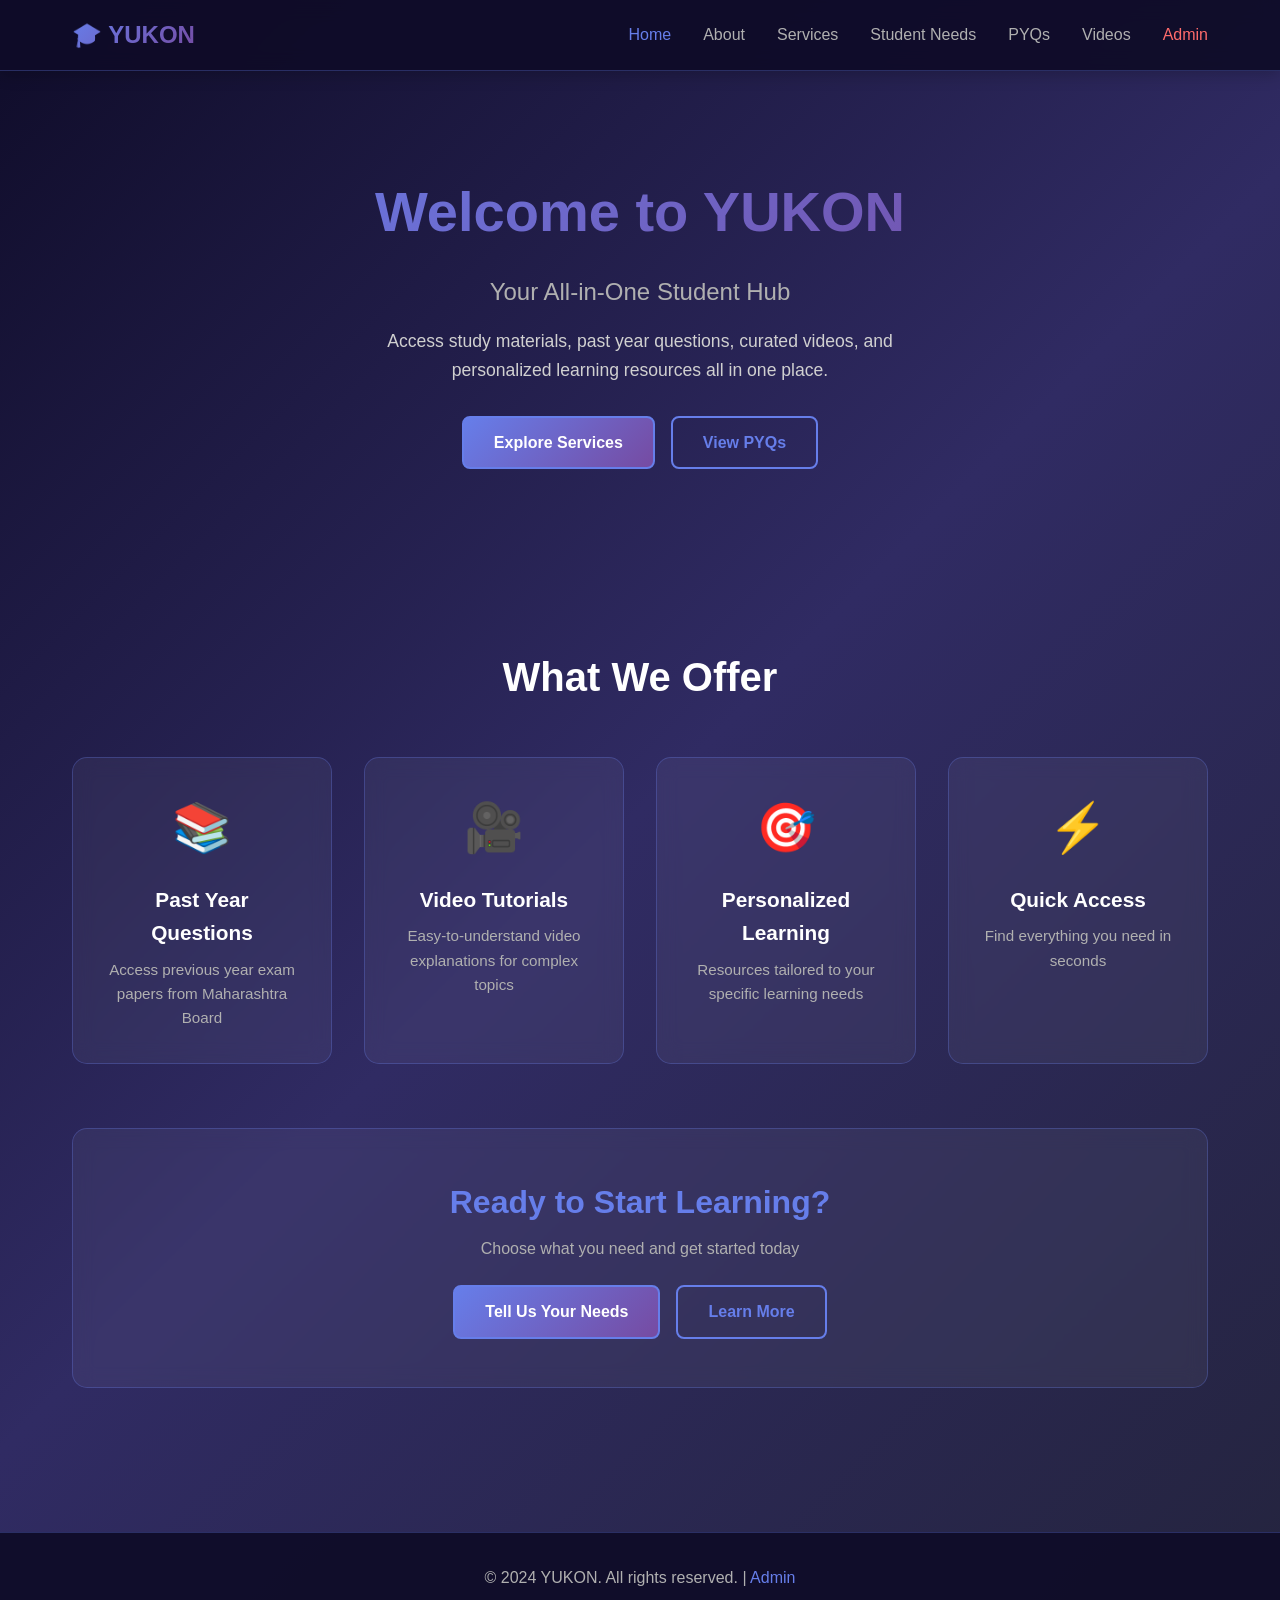
<file: student-hub/index.html>
<!DOCTYPE html>
<html lang="en">
<head>
    <meta charset="UTF-8">
    <meta name="viewport" content="width=device-width, initial-scale=1.0">
    <title>YUKON - Student Hub</title>
    <link rel="stylesheet" href="css/style.css">
</head>
<body>
    <nav class="navbar">
        <div class="nav-container">
            <div class="logo">🎓 YUKON</div>
            <ul class="nav-menu">
                <li><a href="index.html" class="nav-link active">Home</a></li>
                <li><a href="about.html" class="nav-link">About</a></li>
                <li><a href="services.html" class="nav-link">Services</a></li>
                <li><a href="student-needs.html" class="nav-link">Student Needs</a></li>
                <li><a href="pyqs.html" class="nav-link">PYQs</a></li>
                <li><a href="videos.html" class="nav-link">Videos</a></li>
                <li><a href="admin-login.html" class="nav-link admin-link">Admin</a></li>
            </ul>
        </div>
    </nav>

    <div class="container">
        <header class="hero">
            <h1>Welcome to YUKON</h1>
            <p class="subtitle">Your All-in-One Student Hub</p>
            <p class="description">Access study materials, past year questions, curated videos, and personalized learning resources all in one place.</p>
            <div class="cta-buttons">
                <a href="services.html" class="btn btn-primary">Explore Services</a>
                <a href="pyqs.html" class="btn btn-secondary">View PYQs</a>
            </div>
        </header>

        <section class="features">
            <h2>What We Offer</h2>
            <div class="feature-grid">
                <div class="feature-card">
                    <div class="feature-icon">📚</div>
                    <h3>Past Year Questions</h3>
                    <p>Access previous year exam papers from Maharashtra Board</p>
                </div>
                <div class="feature-card">
                    <div class="feature-icon">🎥</div>
                    <h3>Video Tutorials</h3>
                    <p>Easy-to-understand video explanations for complex topics</p>
                </div>
                <div class="feature-card">
                    <div class="feature-icon">🎯</div>
                    <h3>Personalized Learning</h3>
                    <p>Resources tailored to your specific learning needs</p>
                </div>
                <div class="feature-card">
                    <div class="feature-icon">⚡</div>
                    <h3>Quick Access</h3>
                    <p>Find everything you need in seconds</p>
                </div>
            </div>
        </section>

        <section class="cta-section">
            <h2>Ready to Start Learning?</h2>
            <p>Choose what you need and get started today</p>
            <div class="cta-links">
                <a href="student-needs.html" class="btn btn-primary">Tell Us Your Needs</a>
                <a href="about.html" class="btn btn-secondary">Learn More</a>
            </div>
        </section>
    </div>

    <footer class="footer">
        <p>&copy; 2024 YUKON. All rights reserved. | <a href="admin-login.html">Admin</a></p>
    </footer>

    <script src="js/admin.js"></script>
</body>
</html>
</file>
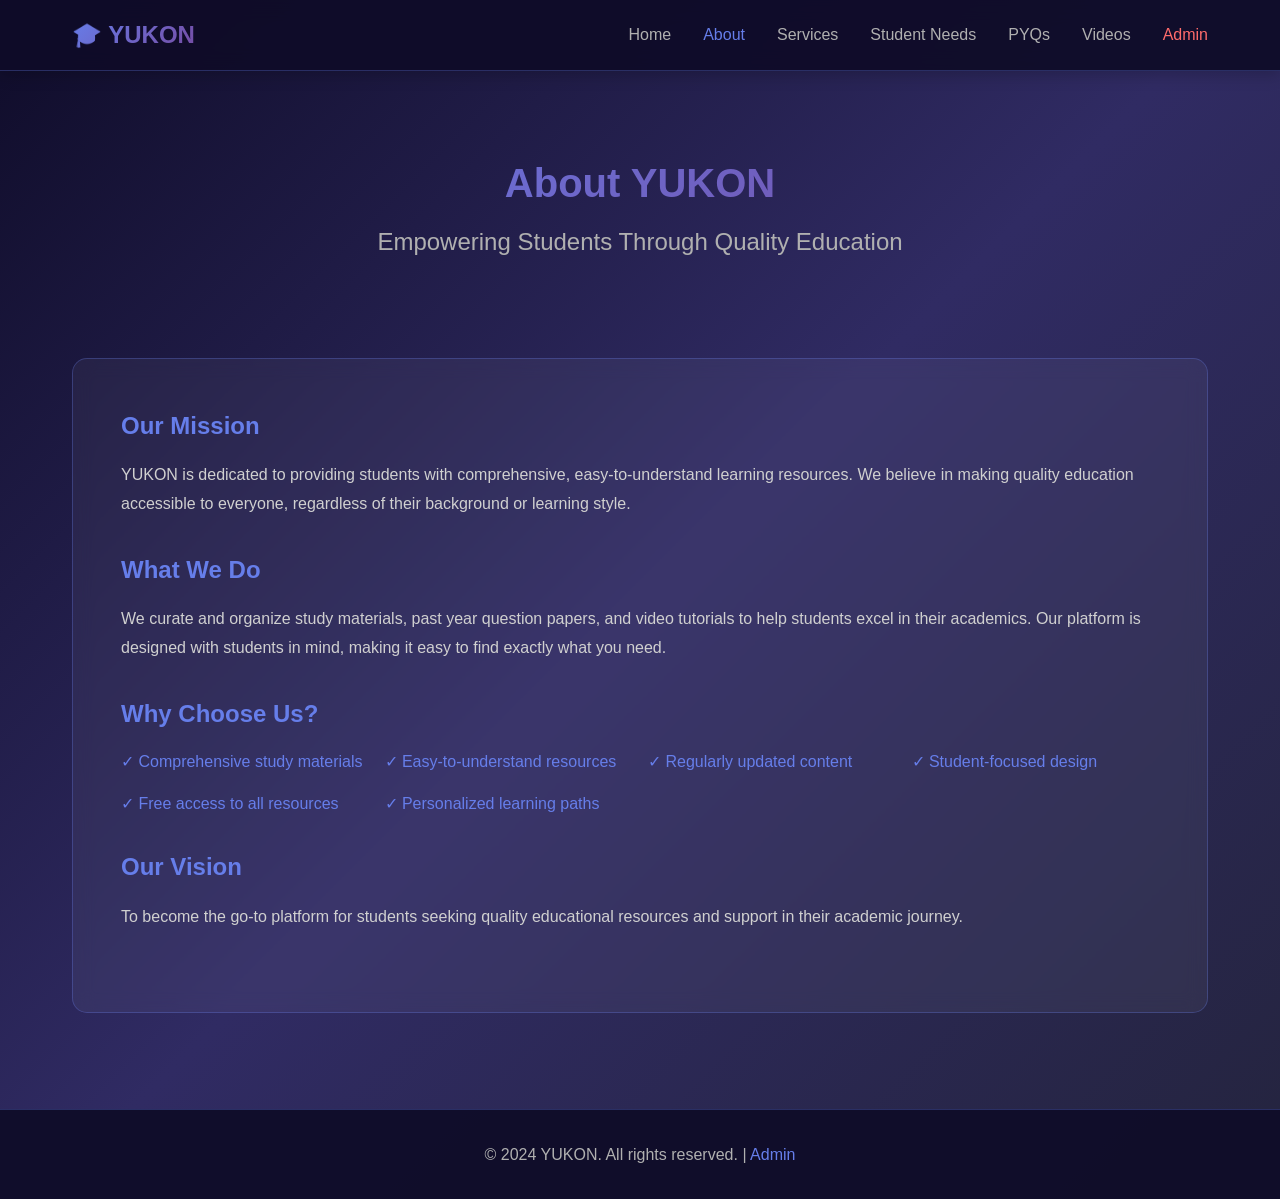
<file: student-hub/about.html>
<!DOCTYPE html>
<html lang="en">
<head>
    <meta charset="UTF-8">
    <meta name="viewport" content="width=device-width, initial-scale=1.0">
    <title>About - YUKON</title>
    <link rel="stylesheet" href="css/style.css">
</head>
<body>
    <nav class="navbar">
        <div class="nav-container">
            <div class="logo">🎓 YUKON</div>
            <ul class="nav-menu">
                <li><a href="index.html" class="nav-link">Home</a></li>
                <li><a href="about.html" class="nav-link active">About</a></li>
                <li><a href="services.html" class="nav-link">Services</a></li>
                <li><a href="student-needs.html" class="nav-link">Student Needs</a></li>
                <li><a href="pyqs.html" class="nav-link">PYQs</a></li>
                <li><a href="videos.html" class="nav-link">Videos</a></li>
                <li><a href="admin-login.html" class="nav-link admin-link">Admin</a></li>
            </ul>
        </div>
    </nav>

    <div class="container">
        <header class="page-header">
            <h1>About YUKON</h1>
            <p class="subtitle">Empowering Students Through Quality Education</p>
        </header>

        <section class="about-content">
            <div class="about-section">
                <h2>Our Mission</h2>
                <p>YUKON is dedicated to providing students with comprehensive, easy-to-understand learning resources. We believe in making quality education accessible to everyone, regardless of their background or learning style.</p>
            </div>

            <div class="about-section">
                <h2>What We Do</h2>
                <p>We curate and organize study materials, past year question papers, and video tutorials to help students excel in their academics. Our platform is designed with students in mind, making it easy to find exactly what you need.</p>
            </div>

            <div class="about-section">
                <h2>Why Choose Us?</h2>
                <ul class="benefits-list">
                    <li>✓ Comprehensive study materials</li>
                    <li>✓ Easy-to-understand resources</li>
                    <li>✓ Regularly updated content</li>
                    <li>✓ Student-focused design</li>
                    <li>✓ Free access to all resources</li>
                    <li>✓ Personalized learning paths</li>
                </ul>
            </div>

            <div class="about-section">
                <h2>Our Vision</h2>
                <p>To become the go-to platform for students seeking quality educational resources and support in their academic journey.</p>
            </div>
        </section>
    </div>

    <footer class="footer">
        <p>&copy; 2024 YUKON. All rights reserved. | <a href="admin-login.html">Admin</a></p>
    </footer>

    <script src="js/admin.js"></script>
</body>
</html>
</file>
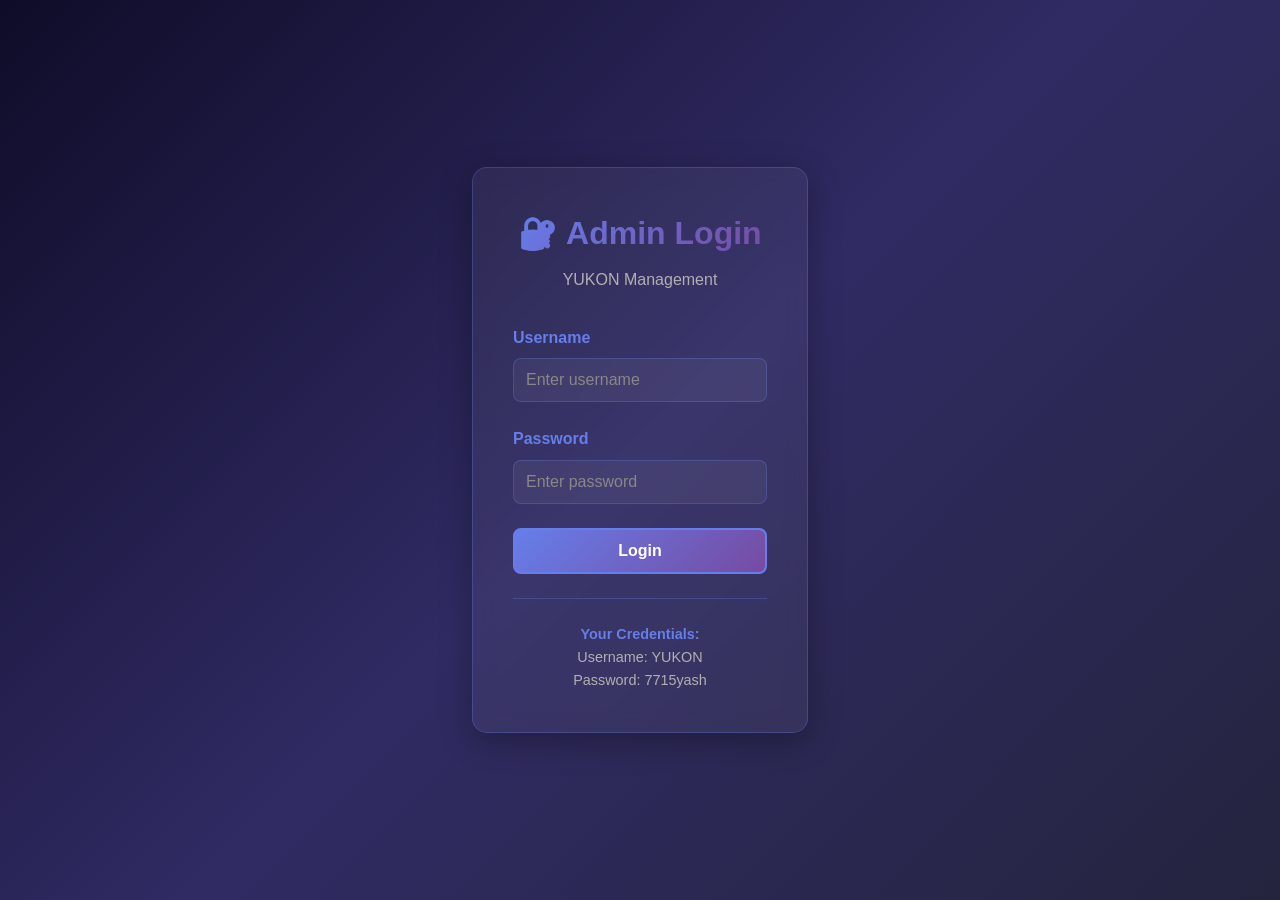
<file: student-hub/admin-login.html>
<!DOCTYPE html>
<html lang="en">
<head>
    <meta charset="UTF-8">
    <meta name="viewport" content="width=device-width, initial-scale=1.0">
    <title>Admin Login - YUKON</title>
    <link rel="stylesheet" href="css/style.css">
</head>
<body class="login-page">
    <div class="login-container">
        <div class="login-box">
            <h1>🔐 Admin Login</h1>
            <p class="login-subtitle">YUKON Management</p>
            
            <form id="loginForm" class="login-form">
                <div class="form-group">
                    <label for="username">Username</label>
                    <input type="text" id="username" name="username" placeholder="Enter username" required>
                </div>

                <div class="form-group">
                    <label for="password">Password</label>
                    <input type="password" id="password" name="password" placeholder="Enter password" required>
                </div>

                <button type="submit" class="btn btn-primary" style="width: 100%;">Login</button>
            </form>

            <div id="loginError" class="error-message" style="display: none; margin-top: 15px;">
                ❌ Invalid credentials. Please try again.
            </div>

            <p class="login-note">
                <strong>Your Credentials:</strong><br>
                Username: YUKON<br>
                Password: 7715yash
            </p>
        </div>
    </div>

    <script>
        document.getElementById('loginForm').addEventListener('submit', function(e) {
            e.preventDefault();
            
            const username = document.getElementById('username').value;
            const password = document.getElementById('password').value;

            if (username === 'YUKON' && password === '7715yash') {
                localStorage.setItem('adminLoggedIn', 'true');
                window.location.href = 'admin.html';
            } else {
                document.getElementById('loginError').style.display = 'block';
                document.getElementById('password').value = '';
            }
        });
    </script>
</body>
</html>
</file>
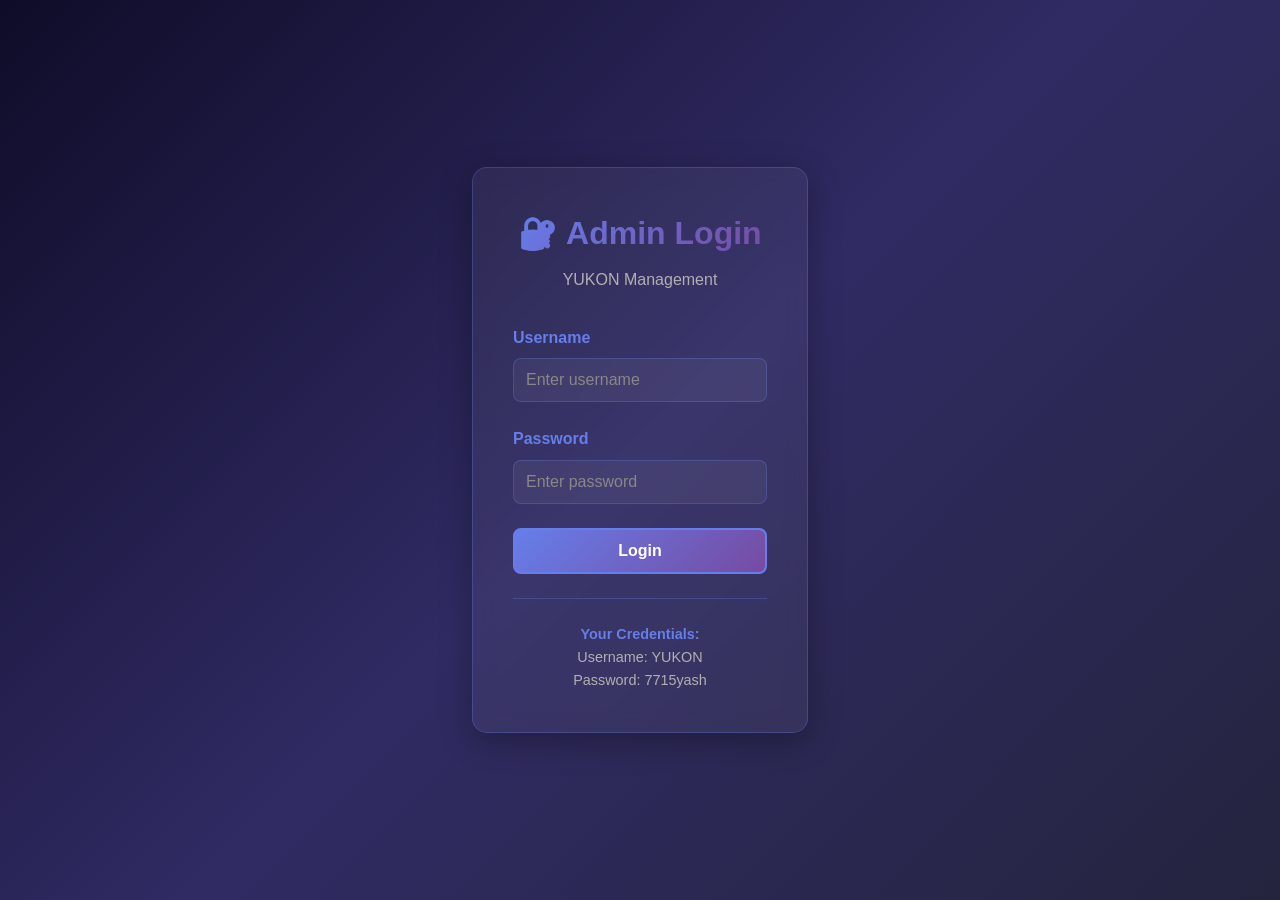
<file: student-hub/admin.html>
<!DOCTYPE html>
<html lang="en">
<head>
    <meta charset="UTF-8">
    <meta name="viewport" content="width=device-width, initial-scale=1.0">
    <title>Admin Dashboard - YUKON</title>
    <link rel="stylesheet" href="css/style.css">
</head>
<body>
    <nav class="navbar admin-navbar">
        <div class="nav-container">
            <div class="logo">🎓 YUKON - Admin</div>
            <ul class="nav-menu">
                <li><a href="#" class="nav-link active" onclick="showTab('dashboard')">Dashboard</a></li>
                <li><a href="#" class="nav-link" onclick="showTab('videos')">Manage Videos</a></li>
                <li><a href="#" class="nav-link" onclick="showTab('submissions')">Submissions</a></li>
                <li><a href="#" class="nav-link" onclick="logout()">Logout</a></li>
            </ul>
        </div>
    </nav>

    <div class="admin-container">
        <div id="dashboard" class="admin-tab active">
            <h1>📊 Admin Dashboard</h1>
            <div class="stats-grid">
                <div class="stat-card">
                    <div class="stat-icon">🎥</div>
                    <h3>Videos Added</h3>
                    <p id="videoCount">0</p>
                </div>
                <div class="stat-card">
                    <div class="stat-icon">📝</div>
                    <h3>Student Submissions</h3>
                    <p id="submissionCount">0</p>
                </div>
                <div class="stat-card">
                    <div class="stat-icon">👥</div>
                    <h3>Total Visitors</h3>
                    <p id="visitorCount">0</p>
                </div>
            </div>
        </div>

        <div id="videos" class="admin-tab">
            <h1>🎥 Manage Videos</h1>
            
            <div class="admin-form">
                <h2>Add New Video</h2>
                <form id="videoForm" class="form">
                    <div class="form-group">
                        <label for="videoTitle">Video Title</label>
                        <input type="text" id="videoTitle" placeholder="e.g., Algebra Basics" required>
                    </div>

                    <div class="form-group">
                        <label for="videoDescription">Description</label>
                        <textarea id="videoDescription" placeholder="Brief description of the video" rows="3" required></textarea>
                    </div>

                    <div class="form-group">
                        <label for="videoSubject">Subject</label>
                        <select id="videoSubject" required>
                            <option value="">Select Subject</option>
                            <option value="Mathematics">Mathematics</option>
                            <option value="Science">Science</option>
                            <option value="English">English</option>
                            <option value="Marathi">Marathi</option>
                            <option value="Social Studies">Social Studies</option>
                        </select>
                    </div>

                    <div class="form-group">
                        <label for="videoUrl">YouTube/Video URL</label>
                        <input type="url" id="videoUrl" placeholder="https://www.youtube.com/embed/..." required>
                    </div>

                    <button type="submit" class="btn btn-primary">Add Video</button>
                </form>
            </div>

            <div class="videos-list">
                <h2>Uploaded Videos</h2>
                <div id="videosList"></div>
            </div>
        </div>

        <div id="submissions" class="admin-tab">
            <h1>📋 Student Submissions</h1>
            <div id="submissionsList" class="submissions-list"></div>
        </div>
    </div>

    <script src="js/admin.js"></script>
    <script>
        if (!localStorage.getItem('adminLoggedIn')) {
            window.location.href = 'admin-login.html';
        }

        function showTab(tabName) {
            const tabs = document.querySelectorAll('.admin-tab');
            const links = document.querySelectorAll('.admin-navbar .nav-link');
            
            tabs.forEach(tab => tab.classList.remove('active'));
            links.forEach(link => link.classList.remove('active'));
            
            document.getElementById(tabName).classList.add('active');
            event.target.classList.add('active');

            if (tabName === 'videos') loadVideos();
            if (tabName === 'submissions') loadSubmissions();
            if (tabName === 'dashboard') updateDashboard();
        }

        function updateDashboard() {
            const videos = JSON.parse(localStorage.getItem('videos')) || [];
            const submissions = JSON.parse(localStorage.getItem('studentNeeds')) || [];
            
            document.getElementById('videoCount').textContent = videos.length;
            document.getElementById('submissionCount').textContent = submissions.length;
            document.getElementById('visitorCount').textContent = Math.floor(Math.random() * 1000) + 100;
        }

        function loadVideos() {
            const videos = JSON.parse(localStorage.getItem('videos')) || [];
            const list = document.getElementById('videosList');
            
            if (videos.length === 0) {
                list.innerHTML = '<p>No videos added yet</p>';
                return;
            }

            list.innerHTML = videos.map((video, index) => `
                <div class="video-item">
                    <div class="video-details">
                        <h3>${video.title}</h3>
                        <p>${video.description}</p>
                        <span class="subject-badge">${video.subject}</span>
                    </div>
                    <button class="btn btn-danger" onclick="deleteVideo(${index})">Delete</button>
                </div>
            `).join('');
        }

        function loadSubmissions() {
            const submissions = JSON.parse(localStorage.getItem('studentNeeds')) || [];
            const list = document.getElementById('submissionsList');
            
            if (submissions.length === 0) {
                list.innerHTML = '<p>No submissions yet</p>';
                return;
            }

            list.innerHTML = submissions.map((sub, index) => `
                <div class="submission-item">
                    <h3>${sub.name}</h3>
                    <p><strong>Class:</strong> ${sub.class}</p>
                    <p><strong>Subject:</strong> ${sub.subject}</p>
                    <p><strong>Topic:</strong> ${sub.topic}</p>
                    <p><strong>Message:</strong> ${sub.message}</p>
                    <p><strong>Date:</strong> ${sub.timestamp}</p>
                </div>
            `).join('');
        }

        document.getElementById('videoForm').addEventListener('submit', function(e) {
            e.preventDefault();
            
            const video = {
                title: document.getElementById('videoTitle').value,
                description: document.getElementById('videoDescription').value,
                subject: document.getElementById('videoSubject').value,
                url: document.getElementById('videoUrl').value
            };

            let videos = JSON.parse(localStorage.getItem('videos')) || [];
            videos.push(video);
            localStorage.setItem('videos', JSON.stringify(videos));

            alert('✓ Video added successfully!');
            this.reset();
            loadVideos();
        });

        function deleteVideo(index) {
            if (confirm('Are you sure you want to delete this video?')) {
                let videos = JSON.parse(localStorage.getItem('videos')) || [];
                videos.splice(index, 1);
                localStorage.setItem('videos', JSON.stringify(videos));
                loadVideos();
            }
        }

        function logout() {
            localStorage.removeItem('adminLoggedIn');
            window.location.href = 'index.html';
        }

        updateDashboard();
    </script>
</body>
</html>
</file>
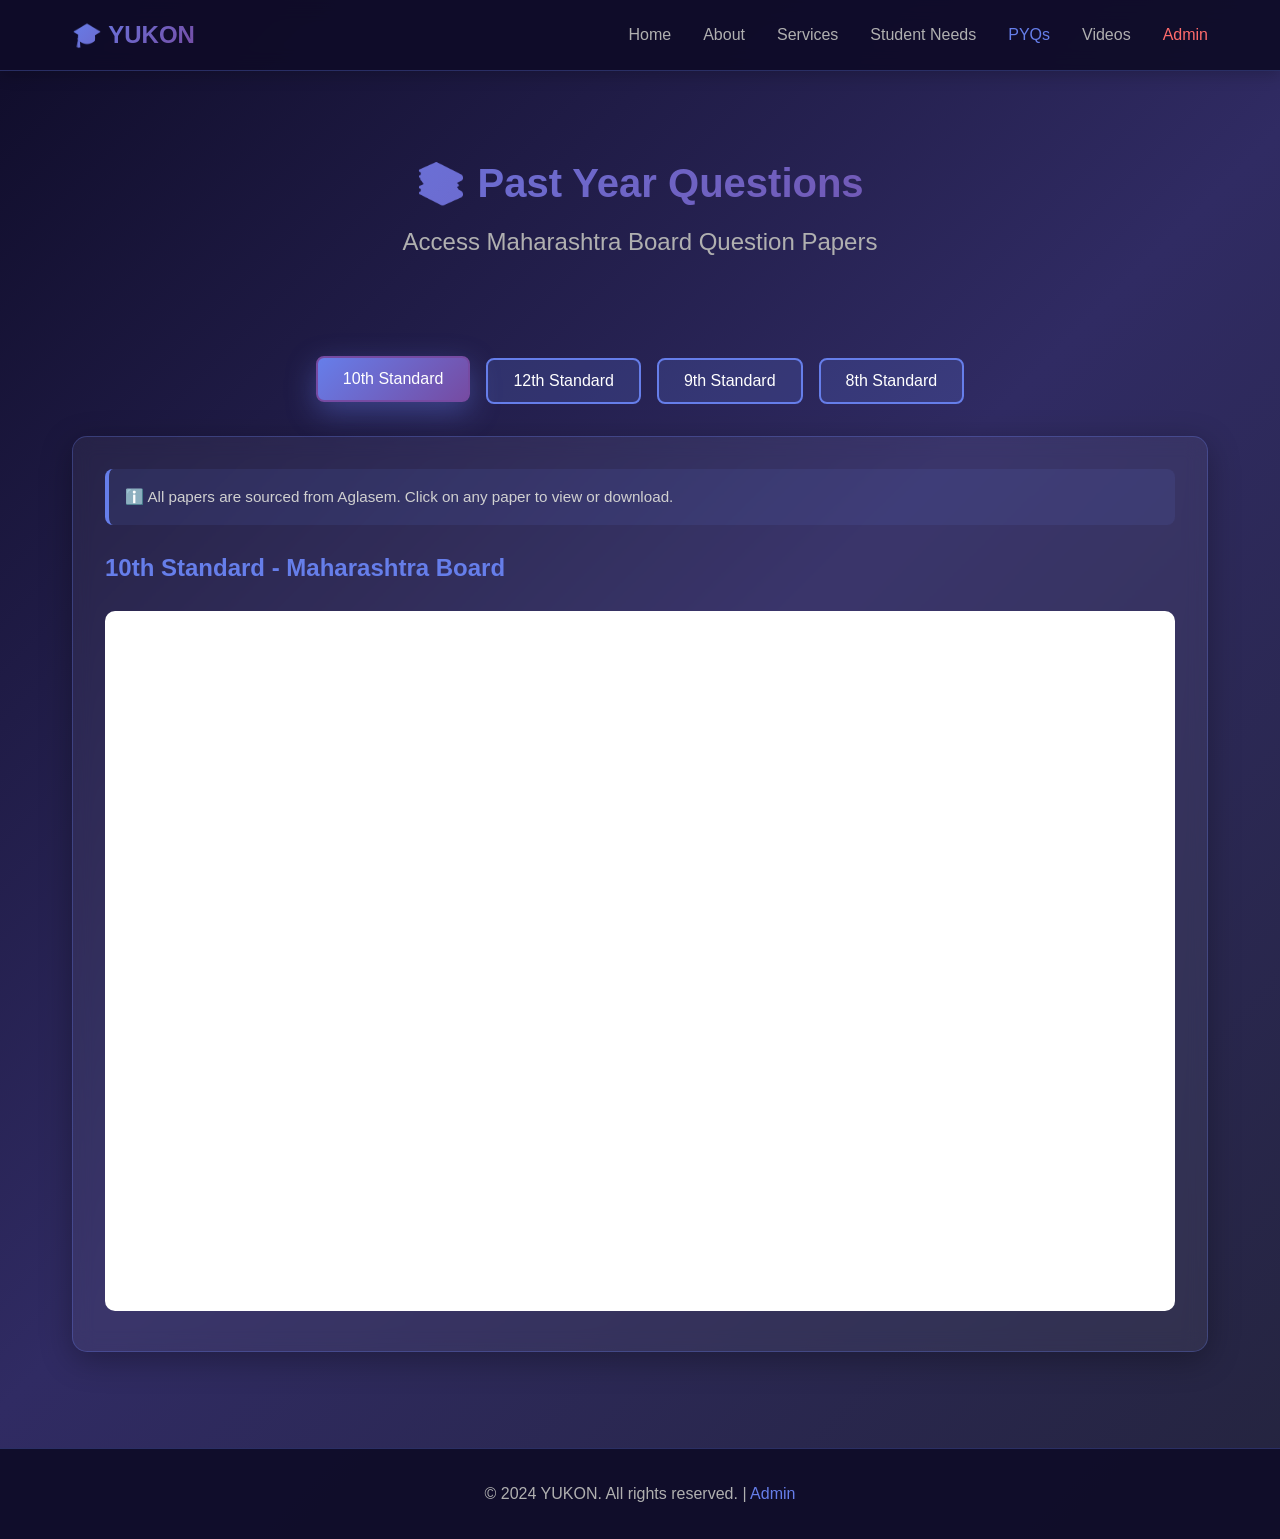
<file: student-hub/pyqs.html>
<!DOCTYPE html>
<html lang="en">
<head>
    <meta charset="UTF-8">
    <meta name="viewport" content="width=device-width, initial-scale=1.0">
    <title>PYQs - YUKON</title>
    <link rel="stylesheet" href="css/style.css">
</head>
<body>
    <nav class="navbar">
        <div class="nav-container">
            <div class="logo">🎓 YUKON</div>
            <ul class="nav-menu">
                <li><a href="index.html" class="nav-link">Home</a></li>
                <li><a href="about.html" class="nav-link">About</a></li>
                <li><a href="services.html" class="nav-link">Services</a></li>
                <li><a href="student-needs.html" class="nav-link">Student Needs</a></li>
                <li><a href="pyqs.html" class="nav-link active">PYQs</a></li>
                <li><a href="videos.html" class="nav-link">Videos</a></li>
                <li><a href="admin-login.html" class="nav-link admin-link">Admin</a></li>
            </ul>
        </div>
    </nav>

    <div class="container">
        <header class="page-header">
            <h1>📚 Past Year Questions</h1>
            <p class="subtitle">Access Maharashtra Board Question Papers</p>
        </header>

        <div class="tabs">
            <button class="tab-btn active" onclick="showClass('10th')">10th Standard</button>
            <button class="tab-btn" onclick="showClass('12th')">12th Standard</button>
            <button class="tab-btn" onclick="showClass('9th')">9th Standard</button>
            <button class="tab-btn" onclick="showClass('8th')">8th Standard</button>
        </div>

        <div class="pyq-container">
            <div class="info-box">
                ℹ️ All papers are sourced from Aglasem. Click on any paper to view or download.
            </div>

            <div id="class-10th" class="class-content">
                <h2>10th Standard - Maharashtra Board</h2>
                <iframe src="https://docs.aglasem.com/org/maharashtra-board/mh-class-10/question-paper"></iframe>
            </div>

            <div id="class-12th" class="class-content" style="display: none;">
                <h2>12th Standard - Maharashtra Board</h2>
                <iframe src="https://docs.aglasem.com/org/maharashtra-board/mh-class-12/question-paper"></iframe>
            </div>

            <div id="class-9th" class="class-content" style="display: none;">
                <h2>9th Standard - Maharashtra Board</h2>
                <iframe src="https://docs.aglasem.com/org/maharashtra-board/mh-class-9/question-paper"></iframe>
            </div>

            <div id="class-8th" class="class-content" style="display: none;">
                <h2>8th Standard - Maharashtra Board</h2>
                <iframe src="https://docs.aglasem.com/org/maharashtra-board/mh-class-8/question-paper"></iframe>
            </div>
        </div>
    </div>

    <footer class="footer">
        <p>&copy; 2024 YUKON. All rights reserved. | <a href="admin-login.html">Admin</a></p>
    </footer>

    <script src="js/admin.js"></script>
    <script>
        function showClass(className) {
            const allContents = document.querySelectorAll('.class-content');
            allContents.forEach(content => content.style.display = 'none');

            document.getElementById('class-' + className.toLowerCase()).style.display = 'block';

            const buttons = document.querySelectorAll('.tab-btn');
            buttons.forEach(btn => btn.classList.remove('active'));
            event.target.classList.add('active');
        }
    </script>
</body>
</html>
</file>
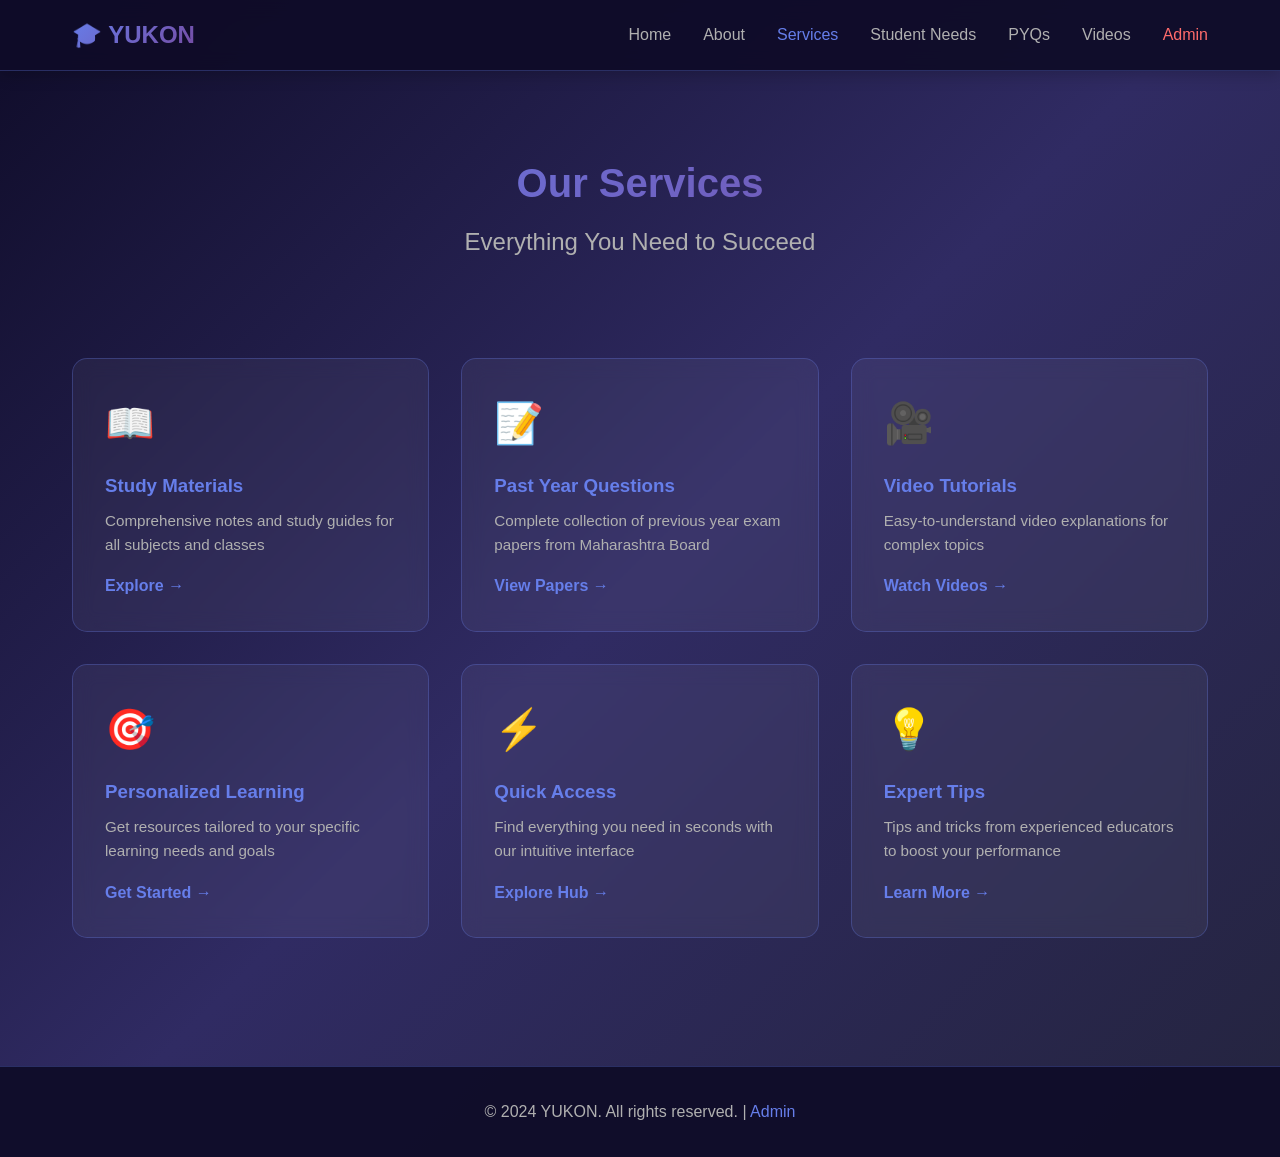
<file: student-hub/services.html>
<!DOCTYPE html>
<html lang="en">
<head>
    <meta charset="UTF-8">
    <meta name="viewport" content="width=device-width, initial-scale=1.0">
    <title>Services - YUKON</title>
    <link rel="stylesheet" href="css/style.css">
</head>
<body>
    <nav class="navbar">
        <div class="nav-container">
            <div class="logo">🎓 YUKON</div>
            <ul class="nav-menu">
                <li><a href="index.html" class="nav-link">Home</a></li>
                <li><a href="about.html" class="nav-link">About</a></li>
                <li><a href="services.html" class="nav-link active">Services</a></li>
                <li><a href="student-needs.html" class="nav-link">Student Needs</a></li>
                <li><a href="pyqs.html" class="nav-link">PYQs</a></li>
                <li><a href="videos.html" class="nav-link">Videos</a></li>
                <li><a href="admin-login.html" class="nav-link admin-link">Admin</a></li>
            </ul>
        </div>
    </nav>

    <div class="container">
        <header class="page-header">
            <h1>Our Services</h1>
            <p class="subtitle">Everything You Need to Succeed</p>
        </header>

        <section class="services-grid">
            <div class="service-card">
                <div class="service-icon">📖</div>
                <h3>Study Materials</h3>
                <p>Comprehensive notes and study guides for all subjects and classes</p>
                <a href="student-needs.html" class="service-link">Explore →</a>
            </div>

            <div class="service-card">
                <div class="service-icon">📝</div>
                <h3>Past Year Questions</h3>
                <p>Complete collection of previous year exam papers from Maharashtra Board</p>
                <a href="pyqs.html" class="service-link">View Papers →</a>
            </div>

            <div class="service-card">
                <div class="service-icon">🎥</div>
                <h3>Video Tutorials</h3>
                <p>Easy-to-understand video explanations for complex topics</p>
                <a href="videos.html" class="service-link">Watch Videos →</a>
            </div>

            <div class="service-card">
                <div class="service-icon">🎯</div>
                <h3>Personalized Learning</h3>
                <p>Get resources tailored to your specific learning needs and goals</p>
                <a href="student-needs.html" class="service-link">Get Started →</a>
            </div>

            <div class="service-card">
                <div class="service-icon">⚡</div>
                <h3>Quick Access</h3>
                <p>Find everything you need in seconds with our intuitive interface</p>
                <a href="index.html" class="service-link">Explore Hub →</a>
            </div>

            <div class="service-card">
                <div class="service-icon">💡</div>
                <h3>Expert Tips</h3>
                <p>Tips and tricks from experienced educators to boost your performance</p>
                <a href="videos.html" class="service-link">Learn More →</a>
            </div>
        </section>
    </div>

    <footer class="footer">
        <p>&copy; 2024 YUKON. All rights reserved. | <a href="admin-login.html">Admin</a></p>
    </footer>

    <script src="js/admin.js"></script>
</body>
</html>
</file>
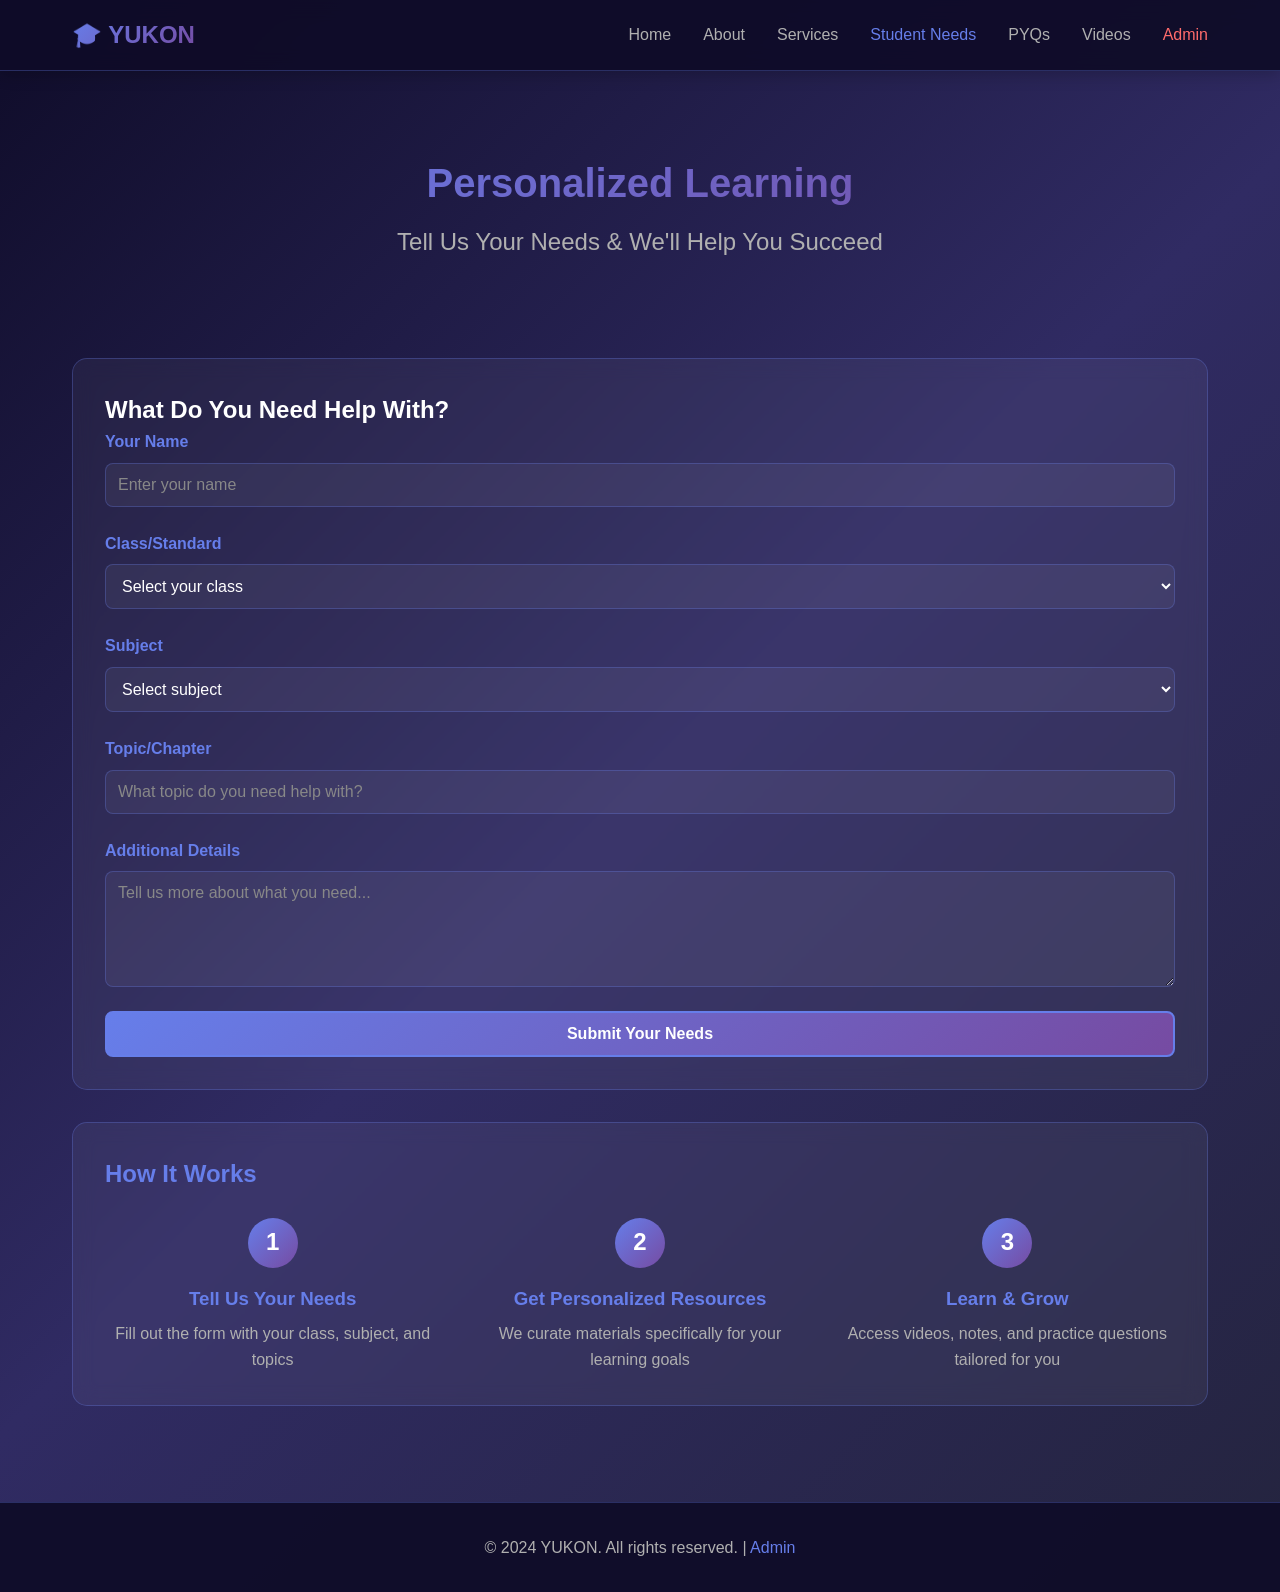
<file: student-hub/student-needs.html>
<!DOCTYPE html>
<html lang="en">
<head>
    <meta charset="UTF-8">
    <meta name="viewport" content="width=device-width, initial-scale=1.0">
    <title>Student Needs - YUKON</title>
    <link rel="stylesheet" href="css/style.css">
</head>
<body>
    <nav class="navbar">
        <div class="nav-container">
            <div class="logo">🎓 YUKON</div>
            <ul class="nav-menu">
                <li><a href="index.html" class="nav-link">Home</a></li>
                <li><a href="about.html" class="nav-link">About</a></li>
                <li><a href="services.html" class="nav-link">Services</a></li>
                <li><a href="student-needs.html" class="nav-link active">Student Needs</a></li>
                <li><a href="pyqs.html" class="nav-link">PYQs</a></li>
                <li><a href="videos.html" class="nav-link">Videos</a></li>
                <li><a href="admin-login.html" class="nav-link admin-link">Admin</a></li>
            </ul>
        </div>
    </nav>

    <div class="container">
        <header class="page-header">
            <h1>Personalized Learning</h1>
            <p class="subtitle">Tell Us Your Needs & We'll Help You Succeed</p>
        </header>

        <section class="needs-section">
            <div class="form-container">
                <h2>What Do You Need Help With?</h2>
                <form id="needsForm" class="needs-form">
                    <div class="form-group">
                        <label for="name">Your Name</label>
                        <input type="text" id="name" name="name" placeholder="Enter your name" required>
                    </div>

                    <div class="form-group">
                        <label for="class">Class/Standard</label>
                        <select id="class" name="class" required>
                            <option value="">Select your class</option>
                            <option value="8th">8th Standard</option>
                            <option value="9th">9th Standard</option>
                            <option value="10th">10th Standard</option>
                            <option value="12th">12th Standard</option>
                        </select>
                    </div>

                    <div class="form-group">
                        <label for="subject">Subject</label>
                        <select id="subject" name="subject" required>
                            <option value="">Select subject</option>
                            <option value="math">Mathematics</option>
                            <option value="science">Science</option>
                            <option value="english">English</option>
                            <option value="marathi">Marathi</option>
                            <option value="social">Social Studies</option>
                            <option value="other">Other</option>
                        </select>
                    </div>

                    <div class="form-group">
                        <label for="topic">Topic/Chapter</label>
                        <input type="text" id="topic" name="topic" placeholder="What topic do you need help with?" required>
                    </div>

                    <div class="form-group">
                        <label for="message">Additional Details</label>
                        <textarea id="message" name="message" placeholder="Tell us more about what you need..." rows="5"></textarea>
                    </div>

                    <button type="submit" class="btn btn-primary">Submit Your Needs</button>
                </form>
                <div id="successMessage" class="success-message" style="display: none;">
                    ✓ Thank you! We'll personalize your learning experience.
                </div>
            </div>

            <div class="needs-info">
                <h2>How It Works</h2>
                <div class="info-steps">
                    <div class="step">
                        <div class="step-number">1</div>
                        <h3>Tell Us Your Needs</h3>
                        <p>Fill out the form with your class, subject, and topics</p>
                    </div>
                    <div class="step">
                        <div class="step-number">2</div>
                        <h3>Get Personalized Resources</h3>
                        <p>We curate materials specifically for your learning goals</p>
                    </div>
                    <div class="step">
                        <div class="step-number">3</div>
                        <h3>Learn & Grow</h3>
                        <p>Access videos, notes, and practice questions tailored for you</p>
                    </div>
                </div>
            </div>
        </section>
    </div>

    <footer class="footer">
        <p>&copy; 2024 YUKON. All rights reserved. | <a href="admin-login.html">Admin</a></p>
    </footer>

    <script src="js/admin.js"></script>
    <script>
        document.getElementById('needsForm').addEventListener('submit', function(e) {
            e.preventDefault();
            const formData = {
                name: document.getElementById('name').value,
                class: document.getElementById('class').value,
                subject: document.getElementById('subject').value,
                topic: document.getElementById('topic').value,
                message: document.getElementById('message').value,
                timestamp: new Date().toLocaleString()
            };
            
            let submissions = JSON.parse(localStorage.getItem('studentNeeds')) || [];
            submissions.push(formData);
            localStorage.setItem('studentNeeds', JSON.stringify(submissions));
            
            document.getElementById('needsForm').style.display = 'none';
            document.getElementById('successMessage').style.display = 'block';
            
            setTimeout(() => {
                document.getElementById('needsForm').style.display = 'block';
                document.getElementById('successMessage').style.display = 'none';
                document.getElementById('needsForm').reset();
            }, 3000);
        });
    </script>
</body>
</html>
</file>
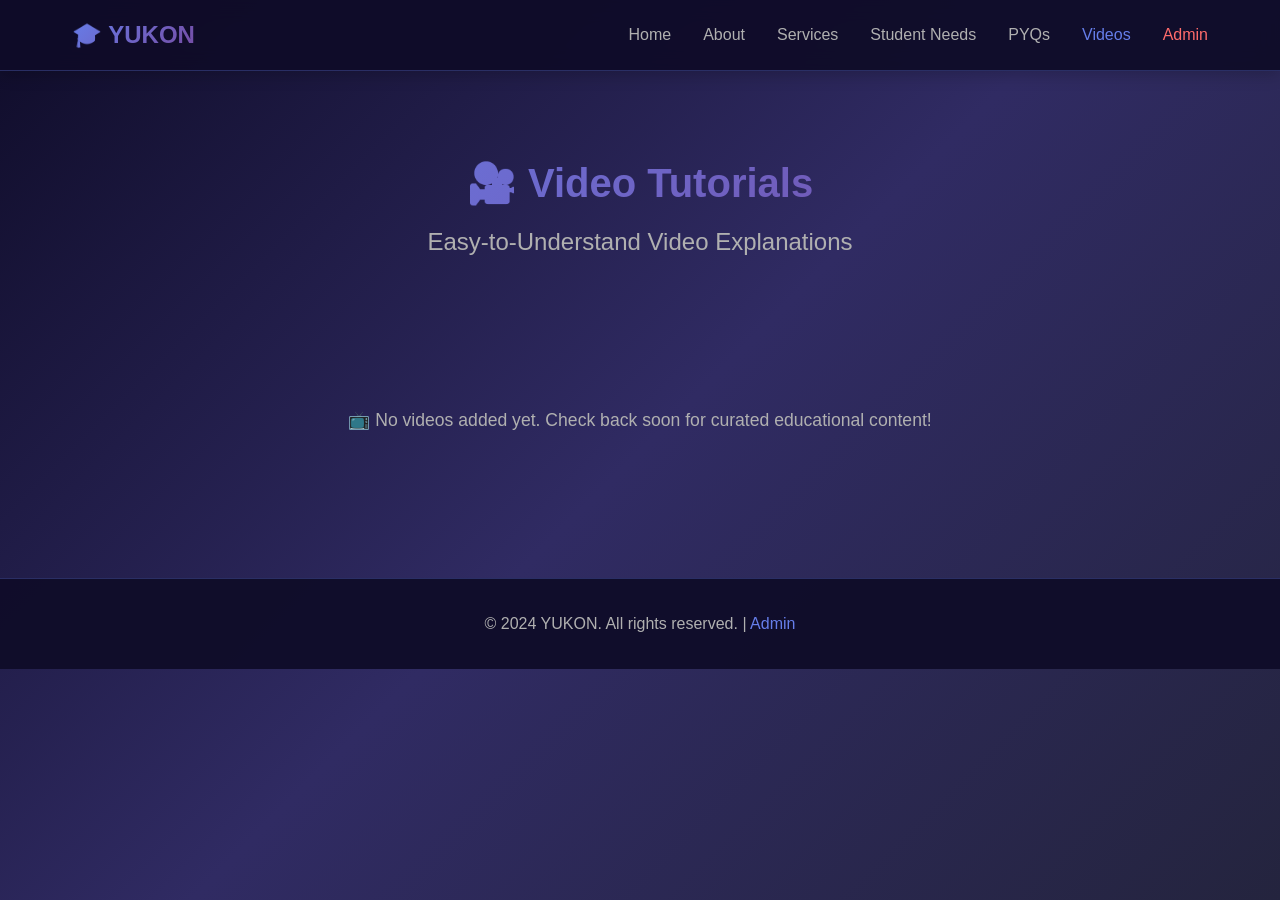
<file: student-hub/videos.html>
<!DOCTYPE html>
<html lang="en">
<head>
    <meta charset="UTF-8">
    <meta name="viewport" content="width=device-width, initial-scale=1.0">
    <title>Videos - YUKON</title>
    <link rel="stylesheet" href="css/style.css">
</head>
<body>
    <nav class="navbar">
        <div class="nav-container">
            <div class="logo">🎓 YUKON</div>
            <ul class="nav-menu">
                <li><a href="index.html" class="nav-link">Home</a></li>
                <li><a href="about.html" class="nav-link">About</a></li>
                <li><a href="services.html" class="nav-link">Services</a></li>
                <li><a href="student-needs.html" class="nav-link">Student Needs</a></li>
                <li><a href="pyqs.html" class="nav-link">PYQs</a></li>
                <li><a href="videos.html" class="nav-link active">Videos</a></li>
                <li><a href="admin-login.html" class="nav-link admin-link">Admin</a></li>
            </ul>
        </div>
    </nav>

    <div class="container">
        <header class="page-header">
            <h1>🎥 Video Tutorials</h1>
            <p class="subtitle">Easy-to-Understand Video Explanations</p>
        </header>

        <div class="videos-container" id="videosContainer">
        </div>

        <div id="noVideos" class="no-content">
            <p>📺 No videos added yet. Check back soon for curated educational content!</p>
        </div>
    </div>

    <footer class="footer">
        <p>&copy; 2024 YUKON. All rights reserved. | <a href="admin-login.html">Admin</a></p>
    </footer>

    <script src="js/admin.js"></script>
    <script>
        function loadVideos() {
            const videos = JSON.parse(localStorage.getItem('videos')) || [];
            const container = document.getElementById('videosContainer');
            const noVideos = document.getElementById('noVideos');

            if (videos.length === 0) {
                container.style.display = 'none';
                noVideos.style.display = 'block';
                return;
            }

            container.style.display = 'grid';
            noVideos.style.display = 'none';
            container.innerHTML = videos.map(video => `
                <div class="video-card">
                    <div class="video-thumbnail">
                        <iframe width="100%" height="200" src="${video.url}" 
                                frameborder="0" allow="accelerometer; autoplay; clipboard-write; encrypted-media; gyroscope; picture-in-picture" 
                                allowfullscreen></iframe>
                    </div>
                    <div class="video-info">
                        <h3>${video.title}</h3>
                        <p>${video.description}</p>
                        <span class="video-subject">${video.subject}</span>
                    </div>
                </div>
            `).join('');
        }

        loadVideos();
    </script>
</body>
</html>
</file>
<file: student-hub/css/style.css>
* {
    margin: 0;
    padding: 0;
    box-sizing: border-box;
}

:root {
    --primary: #667eea;
    --secondary: #764ba2;
    --dark: #0f0c29;
    --darker: #302b63;
    --light: #f5f7fa;
    --text: #333;
    --border: rgba(102, 126, 234, 0.3);
}

body {
    font-family: 'Segoe UI', Tahoma, Geneva, Verdana, sans-serif;
    background: linear-gradient(135deg, #0f0c29, #302b63, #24243e);
    color: var(--text);
    line-height: 1.6;
    min-height: 100vh;
}

.navbar {
    background: rgba(15, 12, 41, 0.95);
    backdrop-filter: blur(10px);
    border-bottom: 1px solid var(--border);
    position: sticky;
    top: 0;
    z-index: 1000;
    box-shadow: 0 4px 15px rgba(0, 0, 0, 0.2);
}

.nav-container {
    max-width: 1200px;
    margin: 0 auto;
    display: flex;
    justify-content: space-between;
    align-items: center;
    padding: 1rem 2rem;
}

.logo {
    font-size: 1.5rem;
    font-weight: bold;
    background: linear-gradient(135deg, #667eea, #764ba2);
    -webkit-background-clip: text;
    -webkit-text-fill-color: transparent;
    background-clip: text;
}

.nav-menu {
    display: flex;
    list-style: none;
    gap: 2rem;
    flex-wrap: wrap;
}

.nav-link {
    color: #b0b0b0;
    text-decoration: none;
    transition: all 0.3s ease;
    font-weight: 500;
}

.nav-link:hover,
.nav-link.active {
    color: #667eea;
}

.admin-link {
    color: #ff6b6b;
}

.container {
    max-width: 1200px;
    margin: 0 auto;
    padding: 2rem;
}

.hero {
    text-align: center;
    padding: 4rem 2rem;
    color: white;
}

.hero h1 {
    font-size: 3.5rem;
    margin-bottom: 1rem;
    background: linear-gradient(135deg, #667eea, #764ba2);
    -webkit-background-clip: text;
    -webkit-text-fill-color: transparent;
    background-clip: text;
}

.subtitle {
    font-size: 1.5rem;
    color: #b0b0b0;
    margin-bottom: 1rem;
}

.description {
    font-size: 1.1rem;
    color: #d0d0d0;
    margin-bottom: 2rem;
    max-width: 600px;
    margin-left: auto;
    margin-right: auto;
}

.btn {
    padding: 12px 30px;
    border: none;
    border-radius: 8px;
    cursor: pointer;
    font-size: 1rem;
    font-weight: 600;
    transition: all 0.3s ease;
    text-decoration: none;
    display: inline-block;
}

.btn-primary {
    background: linear-gradient(135deg, #667eea, #764ba2);
    color: white;
    border: 2px solid #667eea;
}

.btn-primary:hover {
    transform: translateY(-2px);
    box-shadow: 0 10px 30px rgba(102, 126, 234, 0.4);
}

.btn-secondary {
    background: transparent;
    color: #667eea;
    border: 2px solid #667eea;
}

.btn-secondary:hover {
    background: rgba(102, 126, 234, 0.1);
    transform: translateY(-2px);
}

.btn-danger {
    background: #ff6b6b;
    color: white;
    border: 2px solid #ff6b6b;
}

.btn-danger:hover {
    background: #ff5252;
}

.cta-buttons {
    display: flex;
    gap: 1rem;
    justify-content: center;
    flex-wrap: wrap;
    margin-bottom: 3rem;
}

.features {
    margin: 4rem 0;
}

.features h2 {
    text-align: center;
    font-size: 2.5rem;
    margin-bottom: 3rem;
    color: white;
}

.feature-grid {
    display: grid;
    grid-template-columns: repeat(auto-fit, minmax(250px, 1fr));
    gap: 2rem;
}

.feature-card {
    background: rgba(255, 255, 255, 0.05);
    border: 1px solid var(--border);
    border-radius: 15px;
    padding: 2rem;
    backdrop-filter: blur(10px);
    text-align: center;
    transition: all 0.3s ease;
    color: white;
}

.feature-card:hover {
    transform: translateY(-10px);
    border-color: #667eea;
    box-shadow: 0 15px 40px rgba(102, 126, 234, 0.2);
}

.feature-icon {
    font-size: 3rem;
    margin-bottom: 1rem;
}

.feature-card h3 {
    font-size: 1.3rem;
    margin-bottom: 0.5rem;
}

.feature-card p {
    color: #b0b0b0;
    font-size: 0.95rem;
}

.page-header {
    text-align: center;
    padding: 3rem 2rem;
    color: white;
    margin-bottom: 2rem;
}

.page-header h1 {
    font-size: 2.5rem;
    background: linear-gradient(135deg, #667eea, #764ba2);
    -webkit-background-clip: text;
    -webkit-text-fill-color: transparent;
    background-clip: text;
    margin-bottom: 0.5rem;
}

.services-grid {
    display: grid;
    grid-template-columns: repeat(auto-fit, minmax(280px, 1fr));
    gap: 2rem;
    margin: 2rem 0;
}

.service-card {
    background: rgba(255, 255, 255, 0.05);
    border: 1px solid var(--border);
    border-radius: 15px;
    padding: 2rem;
    backdrop-filter: blur(10px);
    transition: all 0.3s ease;
    color: white;
}

.service-card:hover {
    transform: translateY(-10px);
    border-color: #667eea;
    box-shadow: 0 15px 40px rgba(102, 126, 234, 0.2);
}

.service-icon {
    font-size: 2.5rem;
    margin-bottom: 1rem;
}

.service-card h3 {
    margin-bottom: 0.5rem;
    color: #667eea;
}

.service-card p {
    color: #b0b0b0;
    font-size: 0.95rem;
    margin-bottom: 1rem;
}

.service-link {
    color: #667eea;
    text-decoration: none;
    font-weight: 600;
    transition: all 0.3s ease;
}

.service-link:hover {
    color: #764ba2;
}

.about-content {
    background: rgba(255, 255, 255, 0.05);
    border: 1px solid var(--border);
    border-radius: 15px;
    padding: 3rem;
    backdrop-filter: blur(10px);
    color: white;
}

.about-section {
    margin-bottom: 2rem;
}

.about-section h2 {
    color: #667eea;
    margin-bottom: 1rem;
    font-size: 1.5rem;
}

.about-section p {
    color: #d0d0d0;
    line-height: 1.8;
}

.benefits-list {
    list-style: none;
    display: grid;
    grid-template-columns: repeat(auto-fit, minmax(200px, 1fr));
    gap: 1rem;
    margin-top: 1rem;
}

.benefits-list li {
    color: #667eea;
    font-weight: 500;
}

.tabs {
    display: flex;
    gap: 1rem;
    margin-bottom: 2rem;
    flex-wrap: wrap;
    justify-content: center;
}

.tab-btn {
    padding: 12px 25px;
    background: rgba(102, 126, 234, 0.2);
    border: 2px solid #667eea;
    color: white;
    border-radius: 8px;
    cursor: pointer;
    font-size: 1rem;
    transition: all 0.3s ease;
}

.tab-btn:hover,
.tab-btn.active {
    background: linear-gradient(135deg, #667eea, #764ba2);
    border-color: #764ba2;
    transform: translateY(-2px);
    box-shadow: 0 10px 30px rgba(102, 126, 234, 0.4);
}

.pyq-container {
    background: rgba(255, 255, 255, 0.05);
    border: 1px solid var(--border);
    border-radius: 15px;
    padding: 2rem;
    backdrop-filter: blur(10px);
    box-shadow: 0 8px 32px rgba(0, 0, 0, 0.3);
}

.pyq-container h2 {
    margin-bottom: 1.5rem;
    font-size: 1.5rem;
    color: #667eea;
}

.class-content iframe {
    width: 100%;
    height: 700px;
    border: none;
    border-radius: 10px;
    background: white;
}

.info-box {
    background: rgba(102, 126, 234, 0.1);
    border-left: 4px solid #667eea;
    padding: 1rem;
    border-radius: 8px;
    margin-bottom: 1.5rem;
    color: #d0d0d0;
    font-size: 0.95rem;
}

.form-container {
    background: rgba(255, 255, 255, 0.05);
    border: 1px solid var(--border);
    border-radius: 15px;
    padding: 2rem;
    backdrop-filter: blur(10px);
    color: white;
    margin-bottom: 2rem;
}

.needs-form,
.login-form,
.form {
    display: flex;
    flex-direction: column;
    gap: 1.5rem;
}

.form-group {
    display: flex;
    flex-direction: column;
}

.form-group label {
    margin-bottom: 0.5rem;
    color: #667eea;
    font-weight: 600;
}

.form-group input,
.form-group select,
.form-group textarea {
    padding: 12px;
    border: 1px solid var(--border);
    border-radius: 8px;
    background: rgba(255, 255, 255, 0.05);
    color: white;
    font-family: inherit;
    font-size: 1rem;
    transition: all 0.3s ease;
}

.form-group input:focus,
.form-group select:focus,
.form-group textarea:focus {
    outline: none;
    border-color: #667eea;
    background: rgba(102, 126, 234, 0.1);
    box-shadow: 0 0 10px rgba(102, 126, 234, 0.2);
}

.form-group input::placeholder,
.form-group textarea::placeholder {
    color: #888;
}

.success-message {
    background: rgba(76, 175, 80, 0.2);
    border: 1px solid #4caf50;
    color: #4caf50;
    padding: 1rem;
    border-radius: 8px;
    text-align: center;
    font-weight: 600;
}

.error-message {
    background: rgba(255, 107, 107, 0.2);
    border: 1px solid #ff6b6b;
    color: #ff6b6b;
    padding: 1rem;
    border-radius: 8px;
    text-align: center;
    font-weight: 600;
}

.needs-info {
    background: rgba(255, 255, 255, 0.05);
    border: 1px solid var(--border);
    border-radius: 15px;
    padding: 2rem;
    backdrop-filter: blur(10px);
    color: white;
}

.needs-info h2 {
    color: #667eea;
    margin-bottom: 1.5rem;
}

.info-steps {
    display: grid;
    grid-template-columns: repeat(auto-fit, minmax(200px, 1fr));
    gap: 2rem;
}

.step {
    text-align: center;
}

.step-number {
    display: inline-flex;
    align-items: center;
    justify-content: center;
    width: 50px;
    height: 50px;
    background: linear-gradient(135deg, #667eea, #764ba2);
    border-radius: 50%;
    font-size: 1.5rem;
    font-weight: bold;
    margin-bottom: 1rem;
}

.step h3 {
    color: #667eea;
    margin-bottom: 0.5rem;
}

.step p {
    color: #b0b0b0;
}

.videos-container {
    display: grid;
    grid-template-columns: repeat(auto-fill, minmax(300px, 1fr));
    gap: 2rem;
    margin: 2rem 0;
}

.video-card {
    background: rgba(255, 255, 255, 0.05);
    border: 1px solid var(--border);
    border-radius: 15px;
    overflow: hidden;
    backdrop-filter: blur(10px);
    transition: all 0.3s ease;
}

.video-card:hover {
    transform: translateY(-10px);
    border-color: #667eea;
    box-shadow: 0 15px 40px rgba(102, 126, 234, 0.2);
}

.video-thumbnail {
    width: 100%;
    height: 200px;
    background: #000;
    overflow: hidden;
}

.video-thumbnail iframe {
    width: 100%;
    height: 100%;
}

.video-info {
    padding: 1.5rem;
    color: white;
}

.video-info h3 {
    color: #667eea;
    margin-bottom: 0.5rem;
}

.video-info p {
    color: #b0b0b0;
    font-size: 0.9rem;
    margin-bottom: 1rem;
}

.video-subject {
    display: inline-block;
    background: rgba(102, 126, 234, 0.3);
    color: #667eea;
    padding: 4px 12px;
    border-radius: 20px;
    font-size: 0.85rem;
    font-weight: 600;
}

.no-content {
    text-align: center;
    padding: 3rem;
    color: #b0b0b0;
    font-size: 1.1rem;
}

.cta-section {
    text-align: center;
    padding: 3rem 2rem;
    background: rgba(255, 255, 255, 0.05);
    border: 1px solid var(--border);
    border-radius: 15px;
    backdrop-filter: blur(10px);
    color: white;
    margin: 3rem 0;
}

.cta-section h2 {
    font-size: 2rem;
    margin-bottom: 0.5rem;
    color: #667eea;
}

.cta-section p {
    color: #b0b0b0;
    margin-bottom: 1.5rem;
}

.cta-links {
    display: flex;
    gap: 1rem;
    justify-content: center;
    flex-wrap: wrap;
}

.footer {
    background: rgba(15, 12, 41, 0.95);
    border-top: 1px solid var(--border);
    padding: 2rem;
    text-align: center;
    color: #b0b0b0;
    margin-top: 4rem;
}

.footer a {
    color: #667eea;
    text-decoration: none;
    transition: all 0.3s ease;
}

.footer a:hover {
    color: #764ba2;
}

.login-page {
    display: flex;
    align-items: center;
    justify-content: center;
    min-height: 100vh;
}

.login-container {
    width: 100%;
    max-width: 400px;
    padding: 2rem;
}

.login-box {
    background: rgba(255, 255, 255, 0.05);
    border: 1px solid var(--border);
    border-radius: 15px;
    padding: 2.5rem;
    backdrop-filter: blur(10px);
    color: white;
    box-shadow: 0 8px 32px rgba(0, 0, 0, 0.3);
}

.login-box h1 {
    text-align: center;
    margin-bottom: 0.5rem;
    background: linear-gradient(135deg, #667eea, #764ba2);
    -webkit-background-clip: text;
    -webkit-text-fill-color: transparent;
    background-clip: text;
}

.login-subtitle {
    text-align: center;
    color: #b0b0b0;
    margin-bottom: 2rem;
}

.login-note {
    text-align: center;
    color: #b0b0b0;
    font-size: 0.9rem;
    margin-top: 1.5rem;
    padding-top: 1.5rem;
    border-top: 1px solid var(--border);
}

.login-note strong {
    color: #667eea;
}

.admin-container {
    max-width: 1200px;
    margin: 0 auto;
    padding: 2rem;
}

.admin-tab {
    display: none;
    animation: fadeIn 0.3s ease;
}

.admin-tab.active {
    display: block;
}

@keyframes fadeIn {
    from { opacity: 0; }
    to { opacity: 1; }
}

.admin-tab h1 {
    color: white;
    margin-bottom: 2rem;
}

.stats-grid {
    display: grid;
    grid-template-columns: repeat(auto-fit, minmax(200px, 1fr));
    gap: 2rem;
    margin-bottom: 2rem;
}

.stat-card {
    background: rgba(255, 255, 255, 0.05);
    border: 1px solid var(--border);
    border-radius: 15px;
    padding: 2rem;
    backdrop-filter: blur(10px);
    text-align: center;
    color: white;
}

.stat-icon {
    font-size: 2.5rem;
    margin-bottom: 1rem;
}

.stat-card h3 {
    color: #667eea;
    margin-bottom: 0.5rem;
}

.stat-card p {
    font-size: 2rem;
    font-weight: bold;
    color: #667eea;
}

.admin-form {
    background: rgba(255, 255, 255, 0.05);
    border: 1px solid var(--border);
    border-radius: 15px;
    padding: 2rem;
    backdrop-filter: blur(10px);
    color: white;
    margin-bottom: 2rem;
}

.admin-form h2 {
    color: #667eea;
    margin-bottom: 1.5rem;
}

.videos-list {
    background: rgba(255, 255, 255, 0.05);
    border: 1px solid var(--border);
    border-radius: 15px;
    padding: 2rem;
    backdrop-filter: blur(10px);
    color: white;
}

.videos-list h2 {
    color: #667eea;
    margin-bottom: 1.5rem;
}

.video-item {
    background: rgba(102, 126, 234, 0.1);
    border: 1px solid var(--border);
    border-radius: 10px;
    padding: 1.5rem;
    margin-bottom: 1rem;
    display: flex;
    justify-content: space-between;
    align-items: center;
    flex-wrap: wrap;
    gap: 1rem;
}

.video-item h3 {
    color: #667eea;
}

.video-item p {
    color: #b0b0b0;
    font-size: 0.9rem;
}

.subject-badge {
    display: inline-block;
    background: rgba(102, 126, 234, 0.3);
    color: #667eea;
    padding: 4px 12px;
    border-radius: 20px;
    font-size: 0.85rem;
    font-weight: 600;
}

.submissions-list {
    display: grid;
    gap: 1.5rem;
}

.submission-item {
    background: rgba(255, 255, 255, 0.05);
    border: 1px solid var(--border);
    border-radius: 10px;
    padding: 1.5rem;
    color: white;
}

.submission-item h3 {
    color: #667eea;
    margin-bottom: 1rem;
}

.submission-item p {
    color: #b0b0b0;
    margin-bottom: 0.5rem;
    font-size: 0.95rem;
}

@media (max-width: 768px) {
    .nav-menu {
        gap: 1rem;
    }

    .hero h1 {
        font-size: 2rem;
    }

    .feature-grid,
    .services-grid {
        grid-template-columns: 1fr;
    }

    .class-content iframe {
        height: 500px;
    }

    .cta-buttons,
    .cta-links {
        flex-direction: column;
    }

    .btn {
        width: 100%;
        text-align: center;
    }

    .video-item {
        flex-direction: column;
        align-items: flex-start;
    }

    .about-content,
    .pyq-container,
    .form-container,
    .needs-info,
    .admin-form,
    .videos-list {
        padding: 1.5rem;
    }

    .page-header h1 {
        font-size: 1.8rem;
    }
}
</file>
